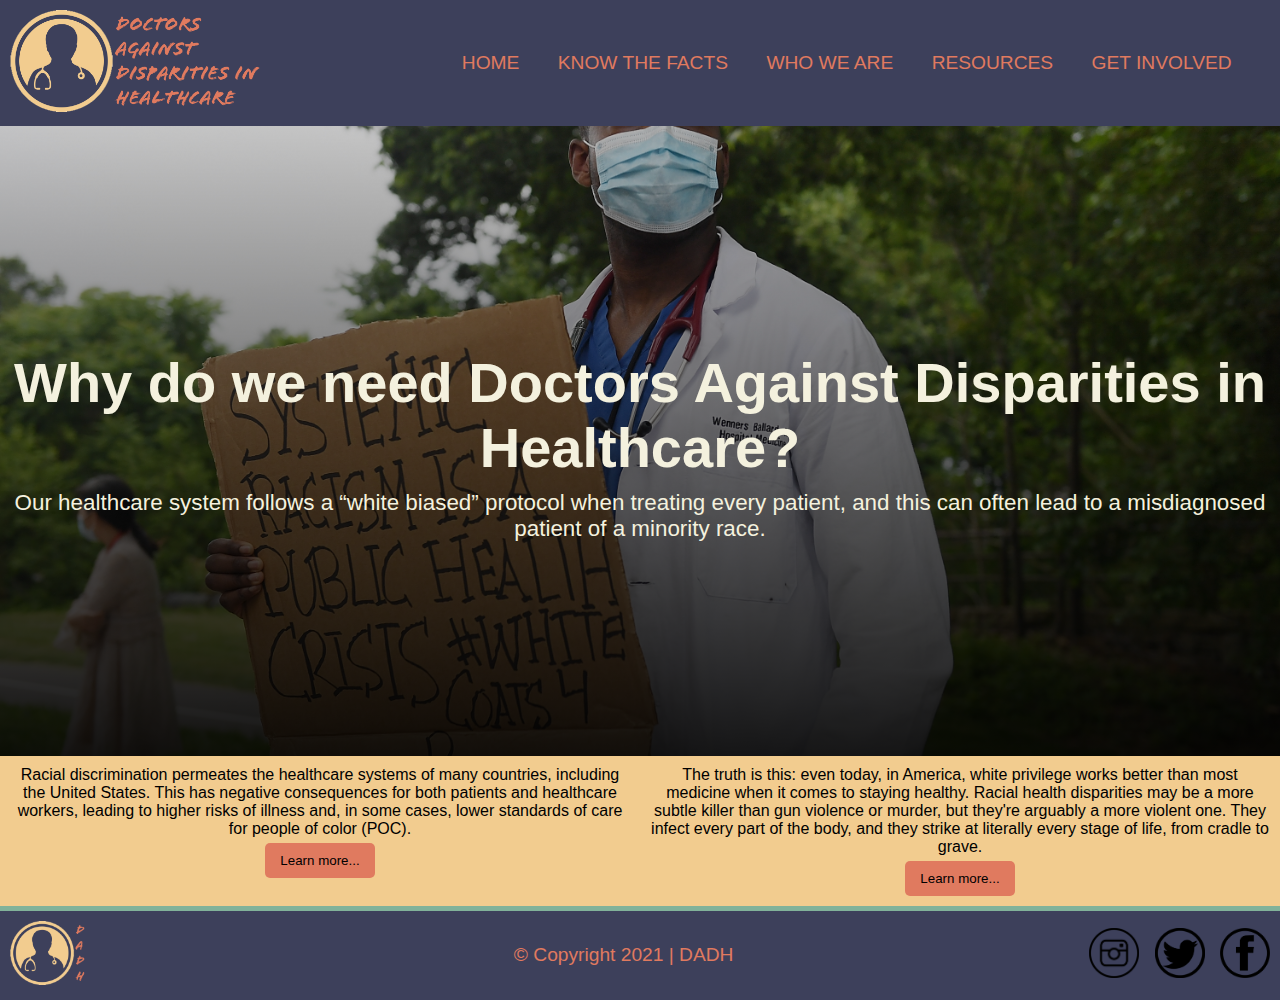
<file: index.html>
<!DOCTYPE html>
<html lang="en">
<head>
    <meta charset="UTF-8">
    <meta http-equiv="X-UA-Compatible" content="IE=edge">
    <meta name="viewport" content="width=device-width, initial-scale=1.0">
    <link rel="stylesheet" type="text/css" href="style.css">
    <title>Home | Doctors Against Disparities in Healthcare</title>
</head>
<body>
    <header class="siteHeader">
        <a class="mainLogo" href="index.html"><img src="img/dadhLogo.png" alt="DADH logo"></a>
        <nav>
            <a class="navLink" href="index.html">Home</a>
            <a class="navLink" href="why.html">Know The Facts</a>
            <a class="navLink" href="whoweare.html">Who We Are</a>
            <a class="navLink" href="resources.html">Resources</a>
            <a class="navLink" href="contact.html">Get Involved</a>
        </nav>
    </header>

    <main>
        <section class="hero-image">
            <div class="hero-text">
                <h2>Why do we need Doctors Against Disparities in Healthcare?</h2>
                <p>Our healthcare system follows a “white biased” protocol when treating every patient, and this can often lead to a misdiagnosed patient of a minority race.</p>
            </div>
        </section>
        <section class="grid-box">
            <div class="grid-item">
                <p class="grid-text">Racial discrimination permeates the healthcare systems of many countries, including the United States. This has negative consequences for both patients and healthcare workers, leading to higher risks of illness and, in some cases, lower standards of care for people of color (POC).</p>
                <button type="button" onclick="window.open('https://www.medicalnewstoday.com/articles/racism-in-healthcare','_blank')">Learn more...</button>
            </div>
            <div class="grid-item">
                <p class="grid-text">The truth is this: even today, in America, white privilege works better than most medicine when it comes to staying healthy. Racial health disparities may be a more subtle killer than gun violence or murder, but they're arguably a more violent one. They infect every part of the body, and they strike at literally every stage of life, from cradle to grave.</p>
                <button type="button" onclick="window.open('https://www.vox.com/2014/8/25/6052871/why-white-skin-works-better-than-most-medicine','_blank')">Learn more...</button>
            </div>
        </section>
    </main>
    
    <footer>
        <a class="smallLogo" href="index.html"><img src="img/dadhLogoSmall.png" alt="DADH logo"></a>
        <p>© Copyright 2021 | DADH</p>
        <section class="socials">
            <a class="smLogo" target="_blank" href="http://instagram.com/roadtohire"><img src="img/instagram.png" alt="instagram logo"></a>
            <a class="smLogo" target="_blank" href="http://twitter.com/roadtohire"><img src="img/twitter.png" alt="twitter logo"></a>
            <a class="smLogo" target="_blank" href="http://facebook.com/roadtohire"><img src="img/facebook.png" alt="facebook logo"></a>
        </section>
    </footer>
</body>
</html>
</file>
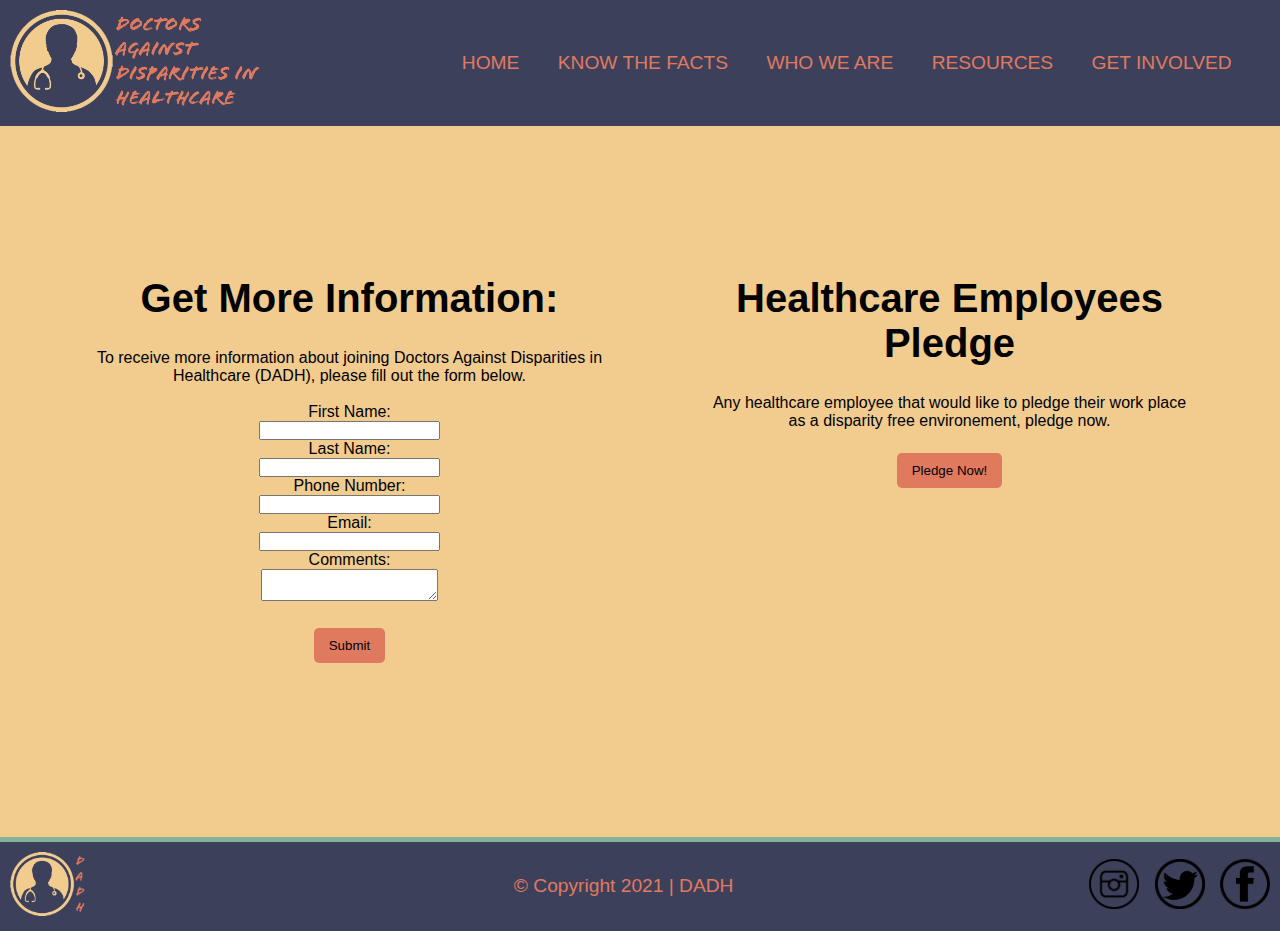
<file: contact.html>
<!DOCTYPE html>
<html lang="en">
<head>
    <meta charset="UTF-8">
    <meta http-equiv="X-UA-Compatible" content="IE=edge">
    <meta name="viewport" content="width=device-width, initial-scale=1.0">
    <link rel="stylesheet" type="text/css" href="style.css">
    <title>Get Involved | Doctors Against Disparities in Healthcare</title>
</head>
<body>
    <header class="siteHeader">
        <a class="mainLogo" href="index.html"><img src="img/dadhLogo.png" alt="DADH logo"></a>
        <nav>
            <a class="navLink" href="index.html">Home</a>
            <a class="navLink" href="why.html">Know The Facts</a>
            <a class="navLink" href="whoweare.html">Who We Are</a>
            <a class="navLink" href="resources.html">Resources</a>
            <a class="navLink" href="contact.html">Get Involved</a>
        </nav>
    </header>

    <main id="info">
        <form class="form">
            <h2>Get More Information:</h2><br>
            <p>To receive more information about joining Doctors Against Disparities in Healthcare (DADH), please fill out the form below.</p><br>
            <label>First Name:<br><input type="text"></label><br>
            <label>Last Name:<br><input type="text"></label><br>
            <label>Phone Number:<br><input type="tel" id="phone" name="phone" pattern="[0-9]{3}-[0-9]{2}-[0-9]{3}"></label><br>
            <label>Email:<br><input type="text"></label><br>
            <label>Comments:<br><textarea name="Message"></textarea></label><br><br>
            <button>Submit</button>
        </form><br>
        <form class="pledge">
            <h2>Healthcare Employees Pledge</h2><br>
             <p>Any healthcare employee that would like to pledge their work place as a disparity free environement, pledge now.</p><br>
             <button type="button" onclick="alert('Thank you for your pledge!')">Pledge Now!</button>
        </form>
    </main>
    <footer>
        <a class="smallLogo" href="index.html"><img src="img/dadhLogoSmall.png" alt="DADH logo"></a>
        <p>© Copyright 2021 | DADH</p>
        <section class="socials">
            <a class="smLogo" target="_blank" href="http://instagram.com/roadtohire"><img src="img/instagram.png" alt="instagram logo"></a>
            <a class="smLogo" target="_blank" href="http://twitter.com/roadtohire"><img src="img/twitter.png" alt="twitter logo"></a>
            <a class="smLogo" target="_blank" href="http://facebook.com/roadtohire"><img src="img/facebook.png" alt="facebook logo"></a>
        </section>
    </footer>
</body>
</html>
</file>
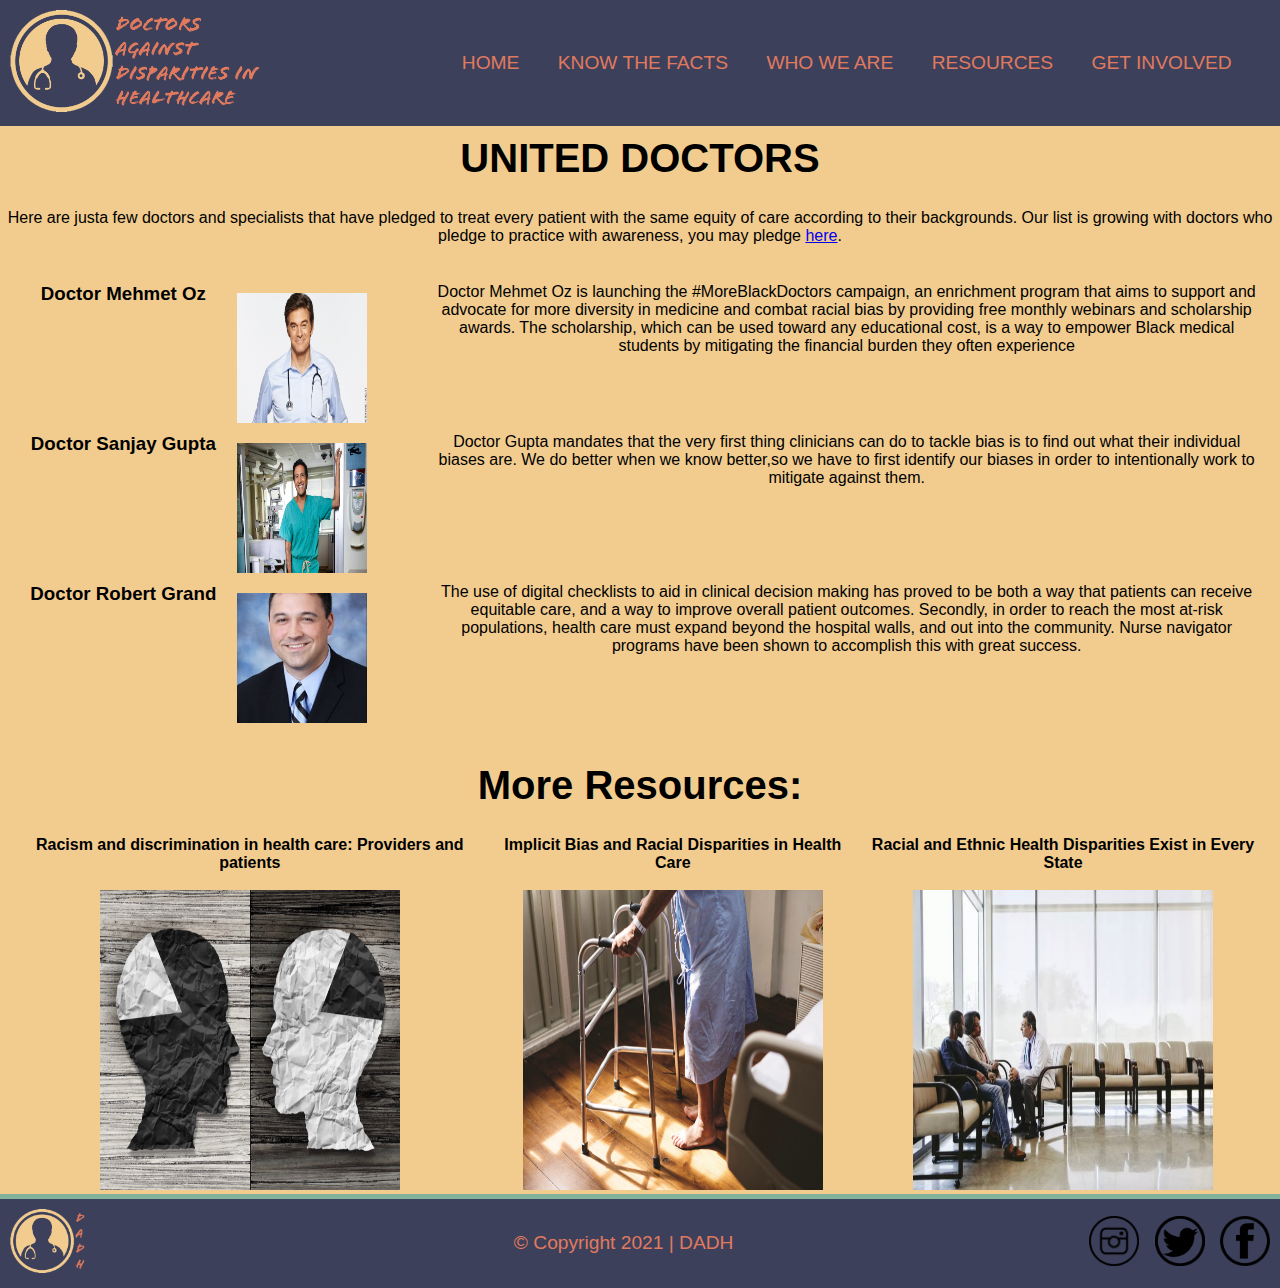
<file: resources.html>
<!DOCTYPE html>
<html lang="en">
<head>
    <meta charset="UTF-8">
    <meta http-equiv="X-UA-Compatible" content="IE=edge">
    <meta name="viewport" content="width=device-width, initial-scale=1.0">
    <link rel="stylesheet" type="text/css" href="style.css">
    <title>Resources | Doctors Against Disparities in Healthcare</title>
</head>
<body>
    <header class="siteHeader">
        <a class="mainLogo" href="index.html"><img src="img/dadhLogo.png" alt="DADH logo"></a>
        <nav>
            <a class="navLink" href="index.html">Home</a>
            <a class="navLink" href="why.html">Know The Facts</a>
            <a class="navLink" href="whoweare.html">Who We Are</a>
            <a class="navLink" href="resources.html">Resources</a>
            <a class="navLink" href="contact.html">Get Involved</a>
        </nav>
    </header>

    <main>
        <h2>UNITED DOCTORS</h2><br>
		    <p>Here are justa few doctors and specialists that have pledged to treat every patient with the same equity of care according to their backgrounds. Our list is growing with doctors who pledge to practice with awareness, you may pledge <a class="nav5 navLink" href="contact.html">here</a>.</p><br>
        <section id="UnitedDoctors">
            <h3>Doctor Mehmet Oz</h3>
            <img src="img/Oz.jpg" alt="Doctor Mehmet Oz"/>
            <p> Doctor Mehmet Oz is launching the #MoreBlackDoctors campaign, an enrichment program that aims to support and advocate for more diversity in medicine and combat racial bias by providing free monthly webinars and scholarship awards. The scholarship, which can be used toward any educational cost, is a way to empower Black medical students by mitigating the financial burden they often experience</p>
            <h3>Doctor Sanjay Gupta</h3>
            <img src="img/DR sanjay-gupta.jpeg" alt="Doctor Sanjay Gupta">
            <p>Doctor Gupta mandates that the very first thing clinicians can do to tackle bias is to find out what their individual biases are. We do better when we know better,so we have to first identify our biases in order to intentionally work to mitigate against them.</p>
            <h3>Doctor Robert Grand</h3>
            <img src="img/robert.jpeg" alt="Robert Grand">
            <p> The use of digital checklists to aid in clinical decision making has proved to be both a way that patients can receive equitable care, and a way to improve overall patient outcomes. Secondly, in order to reach the most at-risk populations, health care must expand beyond the hospital walls, and out into the community. Nurse navigator programs have been shown to accomplish this with great success.</p>
        </section>
        <h2>More Resources:</h2><br>
        <section id="Articles">
            <article class="items">
            <h4>Racism and discrimination in health care: Providers and patients</h4><br>
            <p><a href="https://www.health.harvard.edu/blog/racism-discrimination-health-care-providers-patients-2017011611015"><img src="img/harvard.jpg" alt="harvard article" width="300" height="300"></a></p>
        </article>
            <article class="items">
            <h4>Implicit Bias and Racial Disparities in Health Care</h4><br>
            <p><a href="https://www.americanbar.org/groups/crsj/publications/human_rights_magazine_home/the-state-of-healthcare-in-the-united-states/racial-disparities-in-health-care/"><img src="img/implicitbias.jpg" alt="implicit bias" article" width="300" height="300"></a></p>
            </article>
            <article class="items">
            <h4>Racial and Ethnic Health Disparities Exist in Every State</h4><br>
            <p><a href="https://www.verywellhealth.com/health-disparities-states-5211956"><img src="img/state.jpg" alt="every state" article" width="300" height="300"></a></p>
        </article>
        </section>
    </main>
    
    <footer>
        <a class="smallLogo" href="index.html"><img src="img/dadhLogoSmall.png" alt="DADH logo"></a>
        <p>© Copyright 2021 | DADH</p>
        <section class="socials">
            <a class="smLogo" target="_blank" href="http://instagram.com/roadtohire"><img src="img/instagram.png" alt="instagram logo"></a>
            <a class="smLogo" target="_blank" href="http://twitter.com/roadtohire"><img src="img/twitter.png" alt="twitter logo"></a>
            <a class="smLogo" target="_blank" href="http://facebook.com/roadtohire"><img src="img/facebook.png" alt="facebook logo"></a>
        </section>
    </footer>
</body>
</html>
</file>
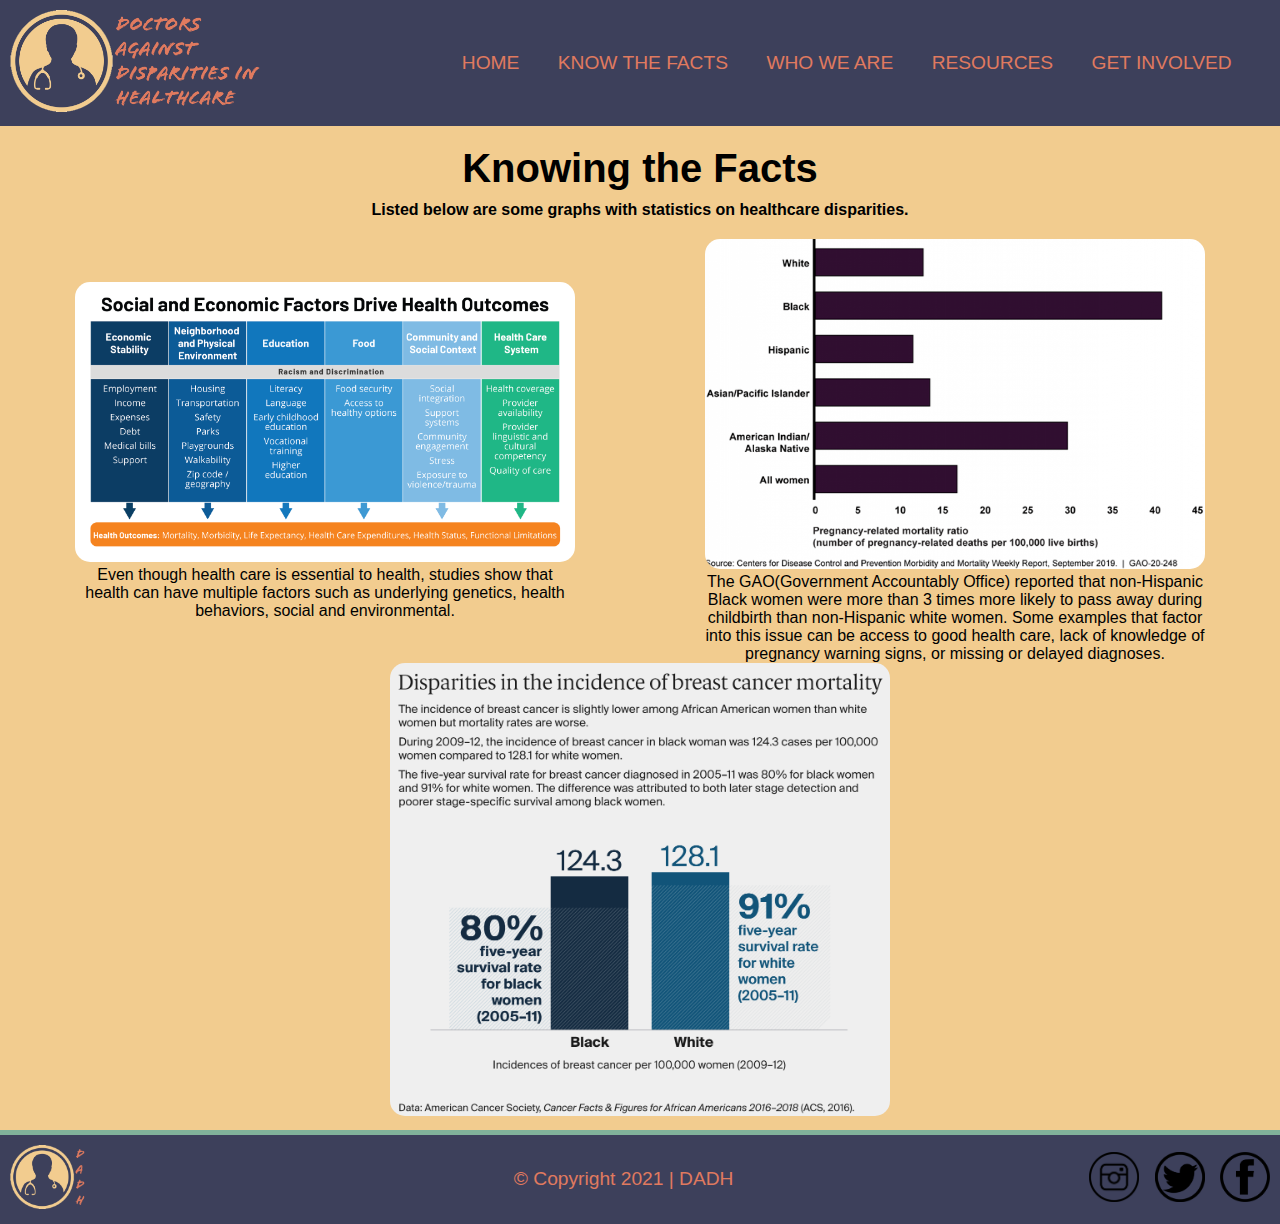
<file: why.html>
<!DOCTYPE html>
<html lang="en">
<head>
    <meta charset="UTF-8">
    <meta http-equiv="X-UA-Compatible" content="IE=edge">
    <meta name="viewport" content="width=device-width, initial-scale=1.0">
    <link rel="stylesheet" type="text/css" href="style.css">
    <title>Know The Facts | Doctors Against Disparities in Healthcare</title>
</head>
<body>
    <header class="siteHeader">
        <a class="mainLogo" href="index.html"><img src="img/dadhLogo.png" alt="DADH logo"></a>
        <nav>
            <a class="navLink" href="index.html">Home</a>
            <a class="navLink" href="why.html">Know The Facts</a>
            <a class="navLink" href="whoweare.html">Who We Are</a>
            <a class="navLink" href="resources.html">Resources</a>
            <a class="navLink" href="contact.html">Get Involved</a>
        </nav>
    </header>

  <main>
    <section class="title">
        <h2>Knowing the Facts</h2>
        <h4>Listed below are some graphs with statistics on healthcare disparities.</h4>
    </section> 


    <section class="features">
        <figure>
           <img src="img/Health-Chart.png" alt="Health Disparities">
           <figcaption> 
               Even though health care is essential to health, studies show that health can have multiple factors such as underlying genetics, health behaviors, social and environmental.
           </figcaption>
        </figure>
    <br>
       <figure>
           <img src="img/RD.png" alt="Pregnacy Death Rates">
           <figcaption>
               The GAO(Government Accountably Office) reported that non-Hispanic Black women were more than 3 times more likely to pass away during childbirth than non-Hispanic white women. Some examples that factor into this issue can be access to good health care, lack of knowledge of pregnancy warning signs, or missing or delayed diagnoses.
           </figcaption>
       </figure>
<br>
       <figure>
           <img src="img/breast-cancer-mortality.png" alt="Disparities in Breast Cancer in Minorities">
           <figcaption>
               
            </figcaption>
       </figure>
     </section>
          
    </main>
    
    <footer>
        <a class="smallLogo" href="index.html"><img src="img/dadhLogoSmall.png" alt="DADH logo"></a>
        <p>© Copyright 2021 | DADH</p>
        <section class="socials">
            <a class="smLogo" target="_blank" href="http://instagram.com/roadtohire"><img src="img/instagram.png" alt="instagram logo"></a>
            <a class="smLogo" target="_blank" href="http://twitter.com/roadtohire"><img src="img/twitter.png" alt="twitter logo"></a>
            <a class="smLogo" target="_blank" href="http://facebook.com/roadtohire"><img src="img/facebook.png" alt="facebook logo"></a>
        </section>
    </footer>
</body>
</html>
</file>
<file: style.css>
/*--------------General selecters-------------*/
* {
  margin: 0;
  padding: 0;
  font-family: flood-std, sans-serif;
  box-sizing: border-box;
  text-align: center;
}
main {
  min-height: 79vh;
  background-color: #f2cc8f;
}
h2 {
  padding: 10px;
}

/*Site Buttons*/
button {
  background-color: #e07a5f;
  color: black;
  padding: 10px 15px;
  border: none;
  border-radius: 5px;
  margin-top: 5px;
}
button:hover {
  background-color: #e07a5f;
  color: white;
  transition: 0.5s;
}

/*---------------CSS for nav&footer on all pages--------------*/
.siteHeader {
  display: flex;
  flex-direction: row;
  flex-wrap: wrap;
  justify-content: space-between;
  align-items: center;
  align-content: center;
  background-color: #3d405b;
}
.siteHeader img {
  max-width: 250px;
  margin: 10px;
}

header nav {
  display: flex;
  flex-direction: row;
  flex-wrap: wrap;
  justify-content: space-evenly;
  align-items: flex-start;
  align-content: flex-start;
  margin: 10px;
}
nav a {
  text-decoration: none;
  text-transform: uppercase;
  color: #e07a5f;
  margin-right: 2em;
  font-size: 1.2em;
}
nav a:hover {
  color: #f4f1de;
}

footer {
  background-color: #3d405b;
  display: flex;
  flex-direction: row;
  flex-wrap: wrap;
  justify-content: space-between;
  align-items: center;
  align-content: flex-start;
  border-top: solid 5px #81b29a;
  padding: 5px;
  color: #e07a5f;
  font-size: 1.2em;
  bottom: 0;
  width: 100%;
}
footer p {
  padding-left: 5.7vw;
}
footer img {
  max-width: 75px;
  margin: 5px;
}

footer section img {
  max-width: 50px;
  margin: 5px;
}

/*-----------------------Home Page---------------------*/

/*Hero image and text*/
.hero-image {
  background-image: linear-gradient(rgba(0, 0, 0, 0.2), rgba(0, 0, 0, 0.9)),
    url("./img/sliderimage.jpeg");
  height: 70vh;
  background-position: center;
  background-repeat: no-repeat;
  background-size: cover;
  position: relative;
  overflow: hidden;
}
.hero-text {
  text-align: center;
  position: relative;
  top: 50%;
  left: 50%;
  transform: translate(-50%, -50%);
  color: #f4f1de;
  font-size: 1.4em;
}

/*Home Grid*/
.grid-box {
  display: grid;
  grid-template-columns: 1fr 1fr;
  grid-gap: 20px;
  padding: 10px;
  text-align: center;
}
.grid-item:nth-child(1) {
  grid-column: 1/2;
}
.grid-item:nth-child(2) {
  grid-column: 2/3;
}

/*-----------------------Why Page--------------------*/
.title {
  padding: 10px;
}

.title h2 {
  text-align: center;
}
.title h4 {
  text-align: center;
}

.features {
  padding: 10px;
  display: flex;
  flex-direction: row;
  flex-wrap: wrap;
  justify-content: space-evenly;
}

.features figure {
  text-align: center;
  margin: auto;
  width: 500px;
}

.features figure img {
  width: 500px;
  border-radius: 15px;
}
/*------------------------Resources page-------------------*/
#UnitedDoctors {
  display: grid;
  padding: 20px;
  grid-template-columns: 1fr 1fr 4fr;
}

#UnitedDoctors img {
  width: 150px;
  height: 150px;
  padding: 10px;
}

#Articles {
  display: flex;
  flex-direction: row;
  justify-content: space-between;
  align-items: center;
  align-content: flex-start;
  margin-left: 10px;
  margin-right: 10px;
}
.items {
  text-align: center;
  display: flex;
  flex-direction: column;
}

/*-----------------Contact Page CSS--------------------*/

#info {
  display: flex;
  padding: 40px;
}
.form {
  margin: 100px 50px;
}
.pledge {
  text-align: center;
  margin: 100px 50px;
}

/*----------------------Who Are We Page----------------------*/

/*Team Section*/
.team {
  display: grid;
  grid-template-columns: repeat(5, 1fr);
  background-color: #e07a5f;
  padding-top: 40px;
  padding-bottom: 40px;
  justify-items: center;
  column-gap: 10px;
}
main h2 {
  font-size: 2.5em;
}
.team div {
  background-color: #3d405b;
  padding: 20px;
  border-radius: 15px;
  color: #e07a5f;
}
.team div h3 {
  margin-bottom: 5px;
}
.team div p {
  color: #f4f1de;
}
.team .member:nth-child(1) {
  grid-column: 1/2;
}
.team .member:nth-child(2) {
  grid-column: 2/3;
}
.team .member:nth-child(3) {
  grid-column: 3/4;
}
.team .member:nth-child(4) {
  grid-column: 4/5;
}
.team .member:nth-child(5) {
  grid-column: 5/6;
}
.team .member img {
  width: 15vw;
  height: 10vw;
  border-radius: 15px;
  position: relative;
  object-fit: cover;
}
.team .member:hover {
  box-shadow: 0 3px 5px rgba(0, 0, 0, 0.5);
}

/*About Us Section*/
.mission {
  padding: 25px;
}
.mission h3 {
  font-size: 2em;
  margin-bottom: 20px;
}
.mission p {
  font-size: 1.6em;
  margin-bottom: 20px;
}
.about {
  display: flex;
  padding: 25px;
  justify-content: space-evenly;
  flex-direction: row;
  flex-wrap: wrap;
}
.about div {
  background-color: #3d405b;
  border-radius: 15px;
}
.about div h3 {
  color: #e07a5f;
  font-size: 1.5em;
  margin-bottom: 5px;
}
.about div p {
  color: #f2cc8f;
}
.facts {
  padding: 25px;
  width: 500px;
}
.resources {
  padding: 25px;
  width: 500px;
}
.contact {
  padding: 25px;
  width: 500px;
}

/*Goals Section*/
#title {
  align-content: center;
  padding-top: 30px;
  background-color: #e07a5f;
}

#title h1 {
  font-size: 36px;
}
/*CSS prev for goals:
#card {
  display: flex;
  flex-direction: column;
  padding: 5px;
}
#card .card {
  padding: 30px;
  font-size: 24px;
}*/
#card .card {
  padding: 20px;
  font-size: 24px;
  margin-left: 30%;
  margin-right: 30%;
}
#card .card img {
  width: 400px;
  height: 200px;
}
#card {
  height: 30em;
  position: relative;
  padding: 20px;
  overflow: hidden;
}
#card > * {
  animation: 12s slider infinite;
  position: absolute;
  top: 100%;
  left: 0;
}

@keyframes slider {
  0% {
    top: 100%;
  }
  16.67% {
    top: 100%;
  }
  33.34% {
    top: 0%;
  }
  50.01% {
    top: 0%;
  }
  66.68% {
    top: -100%;
  }
  100% {
    top: -100%;
  }
}

#card > *:nth-child(1) {
  animation-delay: 0s;
}
#card > *:nth-child(2) {
  animation-delay: 3s;
}
#card > *:nth-child(3) {
  animation-delay: 6s;
}
#card > *:nth-child(4) {
  animation-delay: 9s;
}
#card > *:nth-child(5) {
  animation-delay: 12s;
}
</file>
